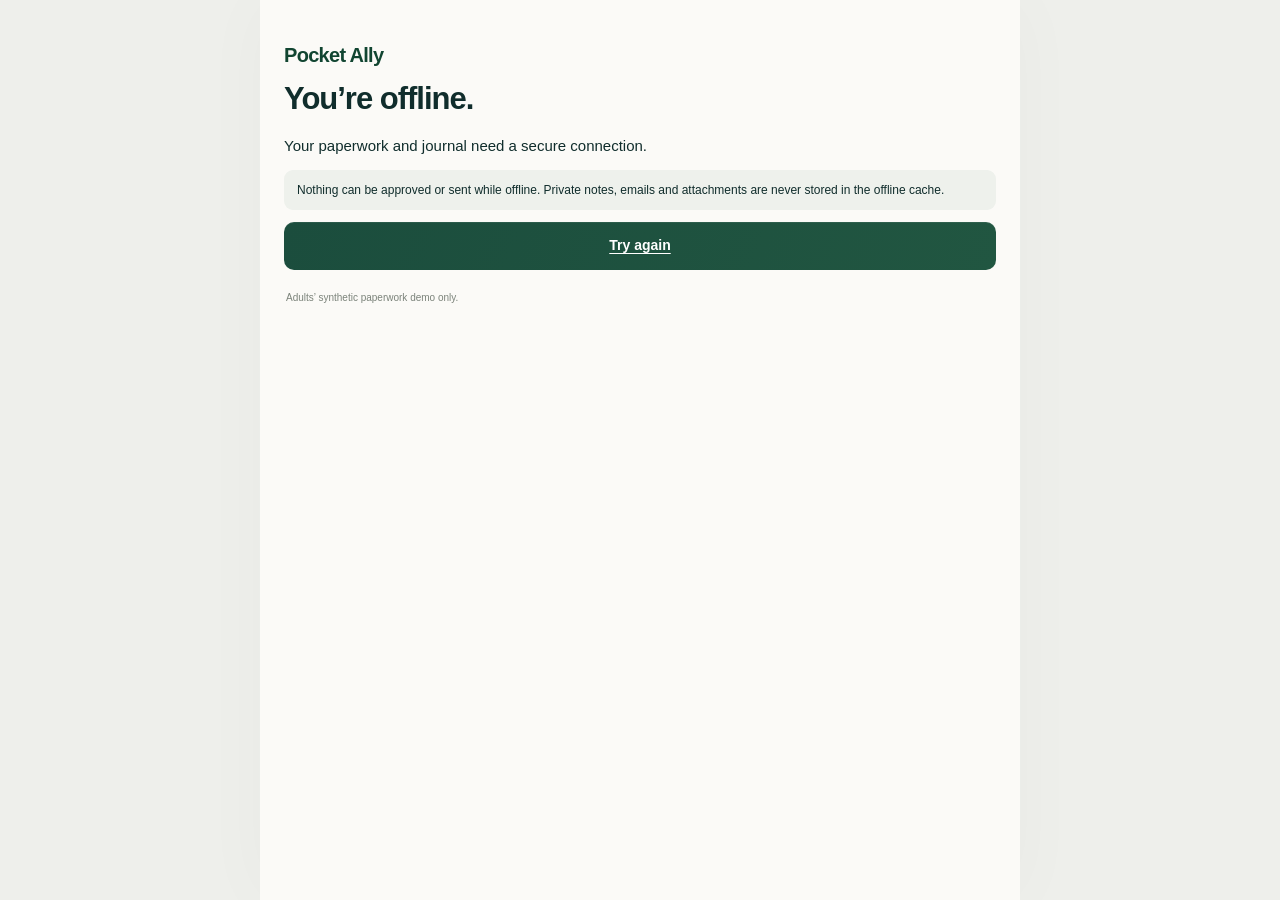
<file: static/offline.html>
<!doctype html><html lang="en"><head><meta charset="utf-8"><meta name="viewport" content="width=device-width,initial-scale=1,viewport-fit=cover"><meta name="theme-color" content="#fbfaf7"><title>Pocket Ally | Offline</title><link rel="stylesheet" href="/static/style.css"></head><body><main class="app-shell" style="padding:40px 24px"><a class="brand" href="/">Pocket Ally</a><h1>You’re offline.</h1><p>Your paperwork and journal need a secure connection.</p><p class="notice">Nothing can be approved or sent while offline. Private notes, emails and attachments are never stored in the offline cache.</p><a class="primary" href="/">Try again</a><p class="safety-note">Adults’ synthetic paperwork demo only.</p></main></body></html>
</file>
<file: static/style.css>
:root{--ink:#102d2c;--forest:#174d3d;--muted:#61706f;--paper:#fbfaf7;--white:#fff;--line:#e4e5df;--sage:#e7eddf;--amber:#fff5e3;--amber-line:#f1d7a5;--radius:15px}*{box-sizing:border-box}body{margin:0;color:var(--ink);background:#eeeFEB;font:15px/1.5 -apple-system,BlinkMacSystemFont,'Segoe UI',sans-serif}button,input,textarea,select{font:inherit}button,a,input,textarea,select{-webkit-tap-highlight-color:transparent}button{cursor:pointer}a{color:var(--forest);text-underline-offset:3px}button:disabled{cursor:default;opacity:.55}button:focus-visible,a:focus-visible,input:focus-visible,textarea:focus-visible,summary:focus-visible,select:focus-visible{outline:3px solid #bd8b42;outline-offset:3px}button{border:0}button .icon{flex:none}button:active:not(:disabled){transform:translateY(1px)}[hidden]{display:none!important}.app-shell{max-width:760px;min-height:100dvh;background:var(--paper);margin:0 auto;box-shadow:0 0 70px #244b4507}.app-header{display:flex;align-items:center;justify-content:space-between;padding:22px 22px 12px;gap:10px}.brand{font-size:20px;font-weight:750;letter-spacing:-.7px;color:#114531;text-decoration:none}.header-right{display:flex;align-items:center;gap:10px}.avatar{height:36px;width:36px;border-radius:50%;display:grid;place-items:center;background:#e9ece2;color:#234639;font-size:12px}.demo-badge{font-size:9px;border:1px solid #e1e7d9;color:#61705a;border-radius:12px;padding:3px 7px;white-space:nowrap}main{padding:10px 22px calc(115px + env(safe-area-inset-bottom));min-height:calc(100dvh - 85px)}h1{font-size:27px;line-height:1.2;letter-spacing:-1px;margin:10px 0 18px;font-weight:750}h2{font-size:19px;line-height:1.3;letter-spacing:-.5px;margin:0 0 10px}h3{font-size:16px;line-height:1.4;margin:0 0 5px;letter-spacing:-.25px}p{margin:0 0 12px}.page-subtitle{font-size:15px;margin-top:-8px;margin-bottom:24px}.muted{font-size:12px;color:var(--muted)}.eyebrow{font-size:10px;font-weight:700;letter-spacing:1.6px;color:#6c7c65;margin:0 0 10px}.card{padding:18px;border:1px solid var(--line);border-radius:var(--radius);background:var(--white);margin-bottom:16px}.section-heading{display:flex;align-items:center;justify-content:space-between;gap:12px;margin:23px 0 12px}.section-heading h2{margin:0;font-size:17px}.section-heading>span{font-size:11px;text-align:right;max-width:150px}.primary,.secondary{min-height:48px;border-radius:10px;padding:12px 16px;font-weight:650;font-size:14px;display:flex;align-items:center;justify-content:center;gap:10px;width:100%;line-height:1.4;white-space:normal}.primary{background:linear-gradient(115deg,#1b4d3d,#215641);color:#fff;box-shadow:inset 0 1px #fff1}.secondary{background:transparent;border:1px solid var(--forest);color:var(--forest)}.primary .icon,.secondary .icon{width:21px;height:21px}.text-button{background:none;color:var(--forest);font-size:12px;text-decoration:underline;text-underline-offset:3px;padding:9px 0;min-height:40px}.centered{display:block;margin:0 auto}.icon{width:23px;height:23px;fill:none;stroke:currentColor;stroke-width:1.7;stroke-linecap:round;stroke-linejoin:round;display:inline-block;vertical-align:middle}.icon-sprite{position:absolute;width:0;height:0;overflow:hidden}.icon-button{min-height:42px;min-width:42px;display:grid;place-items:center;background:none;color:var(--ink);font-size:25px;border-radius:8px}.bottom-nav{position:fixed;bottom:0;left:50%;transform:translateX(-50%);width:min(100%,760px);display:grid;grid-template-columns:repeat(5,minmax(0,1fr));padding:10px 10px calc(13px + env(safe-area-inset-bottom));background:#fbfaf7f5;backdrop-filter:blur(14px);border-top:1px solid var(--line);z-index:20}.bottom-nav button{display:flex;align-items:center;flex-direction:column;gap:4px;padding:4px 2px;min-height:50px;background:none;color:#626c70;font-size:10px;line-height:1.4}.bottom-nav .icon{width:23px;height:23px}.bottom-nav button[aria-current=page]{color:var(--forest);font-weight:700}.bottom-nav button[aria-current=page] .icon{stroke-width:2.2}.bottom-nav button[aria-current=page]:first-child .icon{fill:var(--forest);stroke:var(--forest)}.home-summary{position:relative;overflow:hidden;min-height:130px;padding:19px 16px;background:linear-gradient(110deg,#e3ead9,#e9eedf);border-radius:14px;margin-bottom:16px;display:flex;align-items:center}.home-summary .summary-copy{max-width:66%;position:relative;z-index:1}.home-summary h2{font-size:18px}.home-summary p{font-size:13px;margin:0;line-height:1.5}.home-summary img{position:absolute;width:130px;height:130px;object-fit:contain;right:-2px;bottom:-9px}.home-summary.is-stuck img{filter:saturate(.35);opacity:.5}.decision-card{padding:16px;border:1px solid var(--amber-line);border-radius:14px;background:linear-gradient(130deg,#fff8eb,#fff5df);margin-bottom:22px}.decision-card h2{font-size:21px;margin:10px 0 5px;line-height:1.3}.decision-card p{font-size:13px;margin-bottom:13px}.decision-card .primary{justify-content:space-between}.decision-label{color:#a36516;font-size:10px;background:#ffebc6;border-radius:12px;padding:4px 8px;display:inline-flex;align-items:center;gap:5px}.row-card{display:flex;align-items:center;gap:13px;width:100%;padding:14px;border:1px solid var(--line);border-radius:13px;background:white;text-align:left;color:var(--ink);margin-bottom:10px}.row-card .icon:last-child{margin-left:auto;flex-shrink:0;width:19px}.row-card strong{font-size:14px;display:block}.row-card .muted{font-size:12px;margin-top:2px;display:block}.date-tile{width:45px;min-width:45px;height:52px;display:flex;flex-direction:column;align-items:center;justify-content:center;background:#f0f1e9;border-radius:7px;line-height:1.2;font-size:10px;text-transform:uppercase}.date-tile b{font-size:23px;font-weight:600}.completion-list{list-style:none;padding:0;margin:0 0 21px}.completion-list li{display:flex;align-items:flex-start;gap:10px;padding:10px 13px;background:#edf1e5;margin:7px 0;border-radius:10px;font-size:13px}.tick{width:20px;height:20px;display:grid;place-items:center;border-radius:50%;background:#377c41;color:white;flex:none}.tick .icon{width:14px;height:14px;stroke-width:2.5}.empty-state{padding:20px;border:1px dashed #d5ddce;border-radius:12px;color:var(--muted);font-size:13px;margin:12px 0}.status-chip{display:inline-flex;align-items:center;gap:7px;padding:6px 10px;border-radius:20px;background:#eaf0e4;color:#28653b;font-size:11px;font-weight:650;margin-bottom:14px}.status-chip:before{content:'';width:8px;height:8px;border-radius:50%;background:#3b7a43}.status-chip.stuck{background:#f7ece4;color:#915237}.status-chip.stuck:before{background:#ad6947}.guide{display:flex;align-items:center;gap:12px;margin:8px 0 17px}.guide img{height:76px;width:76px;object-fit:contain;flex:none}.guide-bubble{padding:14px;background:#efeee8;border-radius:14px 14px 14px 2px;font-size:13px;line-height:1.5;flex:1}.guide.is-stuck img{filter:grayscale(.6);opacity:.5}.guide-compact .guide{margin-top:20px}.guide-compact .guide img{height:48px;width:48px}.guide-compact .guide-bubble{font-size:12px;padding:12px}.page-heading{display:flex;align-items:center;justify-content:space-between;gap:8px}.mode-label{font-size:9px;max-width:120px;text-align:right;color:var(--muted)}.launch h2{font-size:22px;max-width:350px}.launch p{font-size:13px;color:#51605c}.progress{display:flex;align-items:center;gap:12px;font-size:13px;background:#edf2e6}.pulse{width:9px;height:9px;flex:none;border-radius:50%;background:#6b8e53;animation:pulse 1.2s infinite}.task-timeline{list-style:none;padding:0 0 0 15px;margin:22px 0}.task-timeline li{padding:0 0 24px 30px;position:relative;border-left:1px solid #adc49c;font-size:14px}.task-timeline li:last-child{padding-bottom:0;border-color:transparent}.task-timeline .timeline-dot{position:absolute;left:-13px;top:-2px;width:25px;height:25px;border-radius:50%;background:#36773b;color:white;display:grid;place-items:center}.task-timeline .timeline-dot.pending{background:#fff7e6;border:2px solid #d89a2f;color:#bf831c}.timeline-dot .icon{height:17px;width:17px}.task-summary{background:#eef1e7;padding:13px 15px;border-radius:10px;font-size:12px;margin:15px 0}.draft{padding:17px}.draft-title{display:flex;align-items:center;justify-content:space-between;gap:12px;margin-bottom:14px}.draft-title .doc-icon{display:grid;place-items:center;width:40px;height:43px;background:#fae4de;border-radius:6px;color:#bc4535;font-size:11px;font-weight:750;flex:none}.draft .to{font-size:12px;margin-bottom:8px;overflow-wrap:anywhere}.draft h3{font-size:14px}.email-body{white-space:pre-wrap;font-size:13px;line-height:1.7;border:1px solid #e8ebe2;border-radius:9px;background:#f9faf6;padding:14px;margin:12px 0;overflow-wrap:anywhere}.attachments{display:flex;flex-wrap:wrap;gap:7px;margin:12px 0}.attachment{font-size:11px;background:#edf0e6;border:1px solid #e1e6d9;border-radius:6px;padding:7px 9px;max-width:100%;overflow-wrap:anywhere}.approval-copy{font-size:10px;color:var(--muted);margin:8px 0 0}.notice,.saved-status,.sent-note{background:#eef1ec;padding:11px 13px;font-size:12px;border-radius:9px;line-height:1.5;margin:12px 0}.sent-note,.saved-status{background:#eaf2e3;color:#356440}.notice.warning{background:#fff3df;color:#89622d}.sent-note a{display:inline-block;margin-top:4px}.appointment-details summary,.record>summary{font-size:14px;font-weight:650;cursor:pointer}.appointment-details>summary,.record>summary{margin:0}.appointment-date{font-size:23px;font-weight:650;margin-top:16px}.appointment-time,.location{font-size:13px;color:var(--muted)}details details{margin-top:16px;font-size:12px}details details summary{font-size:12px}.source-field{margin:12px 0}.source-field strong{font-size:11px}blockquote{margin:5px 0;border-left:2px solid #c6d6bc;padding:3px 10px;font-size:12px;color:var(--muted)}.travel{font-size:12px;background:#eff3e7;padding:10px;border-radius:8px;margin:12px 0}.small-link{font-size:12px;display:inline-block;margin:5px 0}.checklist{list-style:none;padding:0;font-size:12px}.checklist li{display:flex;gap:8px;margin:8px 0}.checklist li span{color:#447b43}.claim-detail{font-size:12px}.claim-detail h3{font-size:15px}.claim-detail .amount{font-size:26px;font-weight:650}.claim-detail .muted{font-size:11px}.record ol{list-style:none;margin:14px 0 0;padding:0}.record li{border-left:1px solid #cfdcc5;padding:7px 0 7px 13px;font-size:11px;display:flex;flex-wrap:wrap;gap:4px 9px}.record time,.record li span{color:var(--muted)}.record li span{width:100%}.safety-note{font-size:10px;line-height:1.6;color:#7b837a;margin:20px 2px 0}.journal-actions{display:grid;grid-template-columns:1fr 1fr;gap:10px;margin-bottom:16px}.journal-actions button{font-size:12px;padding:12px 8px;min-height:55px;gap:8px}.journal-actions .icon{width:24px;height:24px}.recall-search{display:flex;align-items:center;gap:10px;background:#f0eee9;border-radius:12px;padding:3px 8px 3px 13px;margin:16px 0 25px}.recall-search>.icon{color:#a18c4c;width:19px}.recall-search input{background:none;border:0;min-width:0;flex:1;font-size:13px;padding:13px 0;color:var(--ink)}.recall-search .icon-button .icon{width:20px;color:#8c9392}.entry-card{padding:14px;background:white;border:1px solid var(--line);border-radius:13px;margin-bottom:11px}.entry-open{border:0;background:none;width:100%;padding:0;display:flex;align-items:center;justify-content:space-between;gap:10px;text-align:left;color:var(--ink)}.entry-open time{display:block;font-size:11px;color:var(--muted);margin-bottom:4px}.entry-open h3{font-size:15px}.entry-open>.icon{width:17px;flex:none}.entry-meta{display:flex;align-items:center;gap:9px;margin-top:8px;font-size:11px;color:#607575}.play-badge{border-radius:50%;width:28px;height:28px;display:grid;place-items:center;color:white;background:#245b43;font-size:11px;padding-left:2px}.waveform{height:22px;width:110px;background:repeating-linear-gradient(90deg,#87948e 0 2px,transparent 2px 5px);mask-image:radial-gradient(ellipse at center,black 40%,transparent 72%);opacity:.8}.entry-excerpt{font-size:12px;color:var(--muted);margin:6px 0 0}.recall-card{background:#e7eddf;border-radius:13px;padding:16px;margin-bottom:18px}.recall-card .question{background:white;border-radius:9px;padding:10px;font-size:13px}.recall-card p{font-size:13px}.citation{background:#eef5e6;border:1px solid #b9cbaa;color:#285b39;border-radius:18px;padding:6px 10px;min-height:34px;font-size:11px;margin:5px 4px 5px 0}.record-panel .section-heading{margin:0 0 10px}.record-dot{display:inline-block;height:10px;width:10px;background:#b95643;border-radius:50%;margin-right:8px;animation:pulse 1s infinite}label{display:block;font-size:13px;font-weight:650;margin:15px 0 7px}input,textarea,select{width:100%;min-height:44px;border:1px solid #d4d9d0;background:#fff;border-radius:9px;padding:11px 12px;color:var(--ink);font-size:14px;line-height:1.5}textarea{resize:vertical}form>.primary{margin-top:13px}audio{display:block;width:100%;max-width:100%;margin:14px 0}.companion-stage{display:grid;place-items:center;width:min(100%,310px);aspect-ratio:1;margin:6px auto 5px;border-radius:50%;background:radial-gradient(ellipse at 55% 45%,#e8eddf,#eff2e7 65%,transparent 66%);position:relative}.companion-stage img{width:88%;height:88%;object-fit:contain;filter:drop-shadow(0 10px 8px #4d604117)}.companion-stage.playful{background:radial-gradient(ellipse,#ece5d9,#f2eee4 65%,transparent 66%)}.companion-stage.playful img{transform:rotate(-7deg);filter:hue-rotate(-15deg) saturate(1.2)}.companion-stage.minimal img{filter:saturate(.55) brightness(1.06);transform:scale(.87)}.style-options{display:grid;grid-template-columns:repeat(3,minmax(0,1fr));gap:10px;margin:5px 0 18px}.style-option{padding:0;background:none;text-align:center;font-size:12px;color:var(--ink);font-weight:650}.style-picture{display:grid;place-items:center;border:1px solid transparent;background:#eeeee7;border-radius:12px;aspect-ratio:1.22;overflow:hidden;margin-bottom:5px}.style-picture img{width:100%;height:100%;object-fit:contain}.style-option.selected .style-picture{border:2px solid var(--forest);background:#edf1e5}.style-picture.playful{background:#eee7df}.style-picture.playful img{transform:rotate(-9deg);filter:hue-rotate(-15deg) saturate(1.2)}.style-picture.minimal img{filter:saturate(.55) brightness(1.06);transform:scale(.87)}.input-foot{display:flex;justify-content:space-between;gap:10px;margin:5px 0 0}.input-foot .muted{font-size:10px}.help-card{display:flex;align-items:flex-start;gap:12px;padding:15px;background:#f0efe7;border-radius:12px;margin-top:19px}.help-card>.icon{color:var(--forest);width:22px;flex:none}.help-card h3{font-size:14px;margin-bottom:4px}.help-card p{font-size:11px;margin:0;line-height:1.6}.error{background:#faeae2;border:1px solid #ebd0c1;color:#8c4b32;font-size:13px;border-radius:11px;padding:13px;margin:12px 22px}.connection{background:#f2eddf;padding:9px 22px;color:#756345;font-size:11px}.sr-only{position:absolute;width:1px;height:1px;padding:0;margin:-1px;overflow:hidden;clip:rect(0,0,0,0);white-space:nowrap;border:0}dialog{border:1px solid var(--line);border-radius:19px;background:var(--paper);color:var(--ink);padding:24px;max-width:520px;width:calc(100% - 24px);max-height:calc(100dvh - 24px);overflow-y:auto;box-shadow:0 20px 100px #173d3730}dialog::backdrop{background:#14382f70;backdrop-filter:blur(4px)}dialog h2{font-size:23px;margin:12px 0 16px;overflow-wrap:anywhere}.dialog-close{float:right;min-width:42px;min-height:42px;background:none;color:var(--ink);font-size:27px;padding:0}.note-transcript{white-space:pre-wrap;font-size:16px;line-height:1.85}.note-linker{margin:18px 0;padding-top:4px;border-top:1px solid var(--line)}.note-linker button{margin-top:10px}.attachment-dialog{max-width:1000px}.attachment-dialog iframe{width:100%;height:62dvh;min-height:230px;display:block;background:white;border:1px solid var(--line);border-radius:9px}.attachment-dialog .eyebrow{padding-top:12px}.screen,.card,.guide,.entry-card{min-width:0;overflow-wrap:anywhere}@keyframes pulse{50%{opacity:.35}}@media(min-width:620px){.app-header{padding:28px 36px 15px}main{padding:12px 36px 125px}h1{font-size:31px}.home-summary{min-height:170px;padding:25px}.home-summary img{width:185px;height:185px;right:15px}.home-summary .summary-copy{max-width:68%}.home-summary h2{font-size:23px}.home-summary p{font-size:15px}.decision-card{padding:22px}.decision-card .primary{max-width:100%}.drafts{display:grid;grid-template-columns:1fr;gap:0}.journal-actions{max-width:440px}.companion-stage{width:320px}.style-options{max-width:420px;margin-left:auto;margin-right:auto}#companion-form,#companion-preview-status,#choose-companion,#companion-saved,.help-card{max-width:490px;margin-left:auto;margin-right:auto}.error{margin-left:36px;margin-right:36px}}@media(max-width:350px){.app-header{padding-left:16px;padding-right:16px}main{padding-left:16px;padding-right:16px}.demo-badge{font-size:8px;padding:3px 5px}.header-right{gap:6px}.brand{font-size:18px}.home-summary img{width:112px;height:112px;right:-9px}.home-summary .summary-copy{max-width:69%}.home-summary h2{font-size:16px}.home-summary p{font-size:12px}.home-summary{padding:15px 13px;min-height:128px}.journal-actions button{font-size:11px;gap:6px}.journal-actions .icon{width:21px}.style-options{gap:7px}.guide img{width:61px;height:61px}.guide{gap:8px}.guide-bubble{padding:12px;font-size:12px}}@media(prefers-reduced-motion:reduce){*{animation:none!important;transition:none!important;scroll-behavior:auto!important}}

/* Packaged style artwork supplies each distinct character. */
.companion-stage.playful img,.companion-stage.minimal img,.style-picture.playful img,.style-picture.minimal img{transform:none;filter:none}

.dialog-error{margin:0 0 12px}

.linked-notes{border-top:1px solid var(--line);border-bottom:1px solid var(--line);padding:10px 0;margin:12px 0}.linked-notes p{margin:0}.linked-notes .text-button{display:block;text-align:left;overflow-wrap:anywhere}

.access-panel{margin:24px 22px;max-width:560px}.access-panel h1{font-size:25px;margin-top:0}.access-panel>p{font-size:13px}.access-panel #access-feedback{margin-top:14px}.access-panel .safety-note{font-size:10px}@media(min-width:620px){.access-panel{margin:30px auto}}
.case-trail{list-style:none;margin:14px 0 0;padding:0}.case-trail li{border-left:2px solid #d7e1cf;padding:9px 0 12px 14px;margin:0 0 8px}.case-trail h3{margin:5px 0}.case-trail p,.case-context p,.case-outcome p{font-size:13px}.case-context{padding:12px 0;border-bottom:1px solid var(--line)}.case-context:last-of-type{border-bottom:0}.case-outcome{padding:12px 0;border-bottom:1px solid var(--line)}.case-outcome:last-child{border-bottom:0}.recorded-step.replay-active{border-left-color:#bd8b42;background:#f6f0df;border-radius:0 10px 10px 0;padding-right:10px}.recorded-badge{border:1px solid #d8ddcf;background:#edf2e6}#scenario-panel label{margin-top:0}#scenario-description{margin:10px 0}#replay-progress{margin:10px 0 0}#legacy-drafts{margin-top:15px}#case-workspace .section-heading .status-chip{margin-bottom:0}#case-workspace .card>p{font-size:13px}

.case-run{padding:12px 0;border-bottom:1px solid var(--line)}.case-run summary{font-size:13px;font-weight:650;cursor:pointer}.case-run>p{font-size:12px;margin-top:12px}

.demo-trigger{padding:14px 16px}.scenario-controls{display:flex;gap:9px;align-items:stretch}.scenario-controls select{min-width:0;flex:1}.scenario-controls .primary{width:auto;min-width:67px;padding:10px 15px}.demo-trigger .safety-note{margin-top:8px}.demo-trigger #scenario-description{margin:9px 0 0}#task-guide .guide img{width:48px;height:48px}#task-guide .guide-bubble{font-size:12px;padding:11px}.result-label{font-size:10px;font-weight:700;letter-spacing:.5px;color:#58734f;display:block;margin-bottom:9px}.outcome-card h2{font-size:22px}.outcome-card>p{font-size:14px}.observation{margin:14px 0;padding:13px 0;border-top:1px solid var(--line)}.observation blockquote{font-size:15px;line-height:1.65;color:var(--ink);border:0;padding:0;margin:0 0 5px}.observation .text-button{font-size:11px}.action-link{text-decoration:none;margin:12px 0}.visit-result-date{font-size:23px!important;line-height:1.4}.visit-result-date strong{font-size:28px}.case-details>summary{font-size:13px;font-weight:650;cursor:pointer}.case-details>h3{margin-top:20px}.case-details>p,.case-details .case-run p{font-size:12px}.case-details>.text-button{display:block;text-align:left}.source-reference{padding:8px 0;border-bottom:1px solid var(--line)}.source-reference p{margin:0}.saved-result-notice{font-size:11px;color:var(--muted);margin:5px 0 14px}.completed-steps{list-style:none;padding:0;margin:15px 0}.completed-steps li{display:flex;gap:8px;align-items:center;font-size:13px;padding:7px 0}.completed-steps .icon{color:#397c44;flex:none;width:17px;height:17px}

.incoming-message h2{margin-bottom:7px}.incoming-message textarea{min-height:135px}.incoming-message select{width:100%;margin-bottom:12px}.journey-inputs{margin:8px 0 16px}.journey-inputs summary{padding:8px 0;font-size:13px;color:var(--forest);cursor:pointer}.journey-fields{display:grid;grid-template-columns:1fr 1fr;gap:12px}.journey-fields input{width:100%;min-width:0}.journey-inputs .muted{margin-top:8px}.incoming-message .safety-note{margin-bottom:13px}.route-steps{padding-left:20px}.route-steps li{margin-bottom:8px}@media(max-width:350px){.journey-fields{grid-template-columns:1fr}}

.incoming-editor>summary{font-weight:650;color:var(--forest);cursor:pointer}.incoming-editor[open]>summary{margin-bottom:16px}.incoming-message .provider-notice{font-size:11px;line-height:1.5}.journey-option{padding:14px 0;border-top:1px solid var(--line)}.journey-option summary{font-size:13px;color:var(--forest);cursor:pointer}

button.play-badge{min-width:44px;min-height:44px;width:44px;height:44px;flex:none;padding:0;font-size:15px}button.play-badge[aria-pressed=true]{background:#102f26}.entry-audio-status{min-width:0;line-height:1.5}.entry-meta .waveform{flex:0 1 80px;min-width:24px}

.bottom-nav button{min-width:0}.bottom-nav button span{max-width:100%;font-size:10px}.bottom-nav{column-gap:0}

#demo-followup-choice .secondary{margin-top:10px}

.synthesised-summary{font-size:15px;line-height:1.75;white-space:pre-wrap}.summary-citations{display:flex;gap:8px;flex-wrap:wrap}.summary-originals{margin-top:18px}.summary-originals>summary{font-size:13px;color:var(--forest);cursor:pointer}.checkin-editor{padding:14px;background:#f2f4ee;border:1px solid var(--line);border-radius:10px;margin:12px 0}.checkin-editor textarea{line-height:1.6}.checkin-editor .primary{margin-top:12px}.draft>.secondary{margin:12px 0}
</file>
